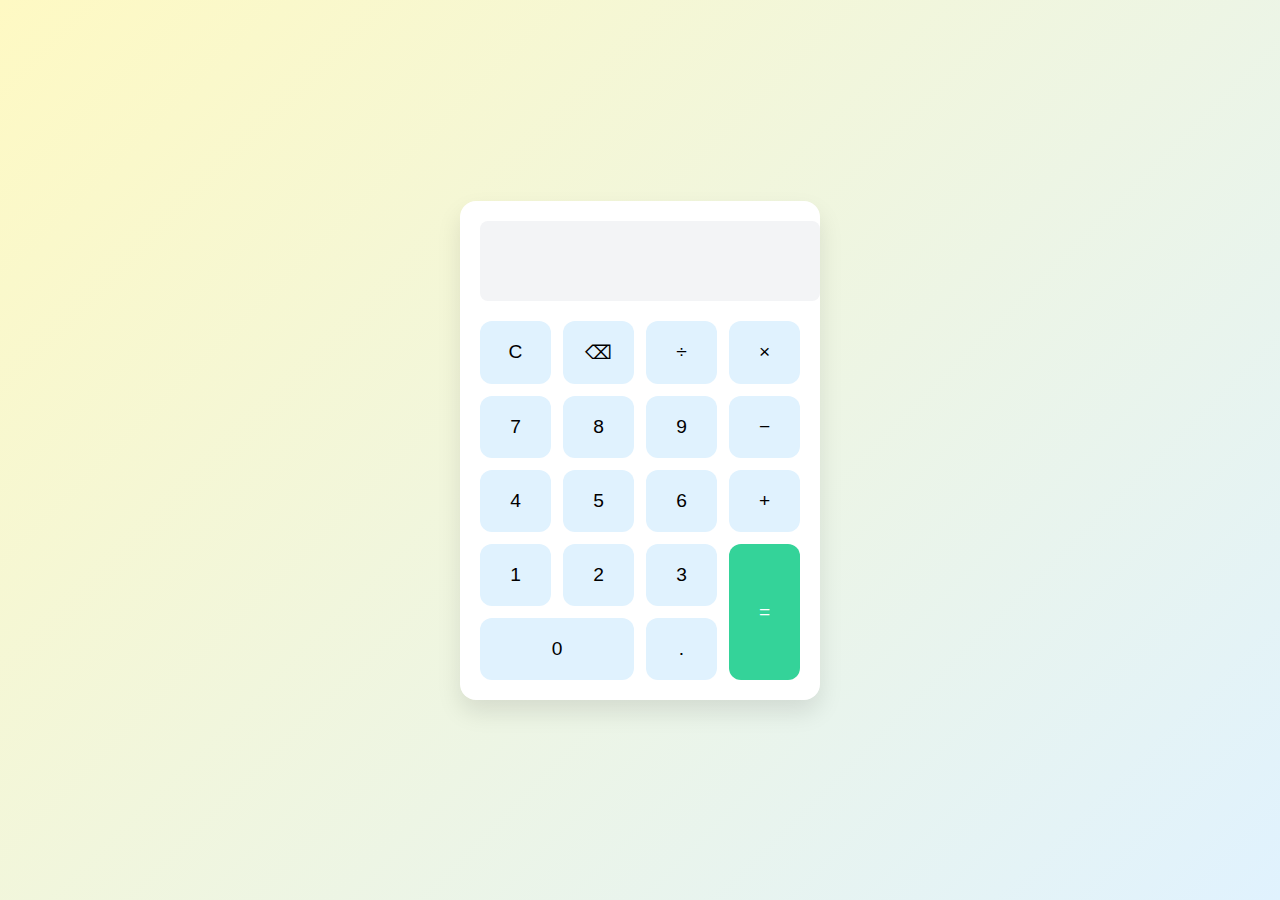
<file: Calculator/index.html>
<!DOCTYPE html>
<html lang="en">
<head>
  <meta charset="UTF-8" />
  <meta name="viewport" content="width=device-width, initial-scale=1.0"/>
  <title>Calculator</title>
  <link rel="stylesheet" href="style.css">
</head>
<body>
  <div class="calculator">
    <input type="text" id="display" readonly />
    <div class="buttons">
      <button onclick="clearDisplay()">C</button>
      <button onclick="deleteLast()">⌫</button>
      <button onclick="append('/')">÷</button>
      <button onclick="append('*')">×</button>

      <button onclick="append('7')">7</button>
      <button onclick="append('8')">8</button>
      <button onclick="append('9')">9</button>
      <button onclick="append('-')">−</button>

      <button onclick="append('4')">4</button>
      <button onclick="append('5')">5</button>
      <button onclick="append('6')">6</button>
      <button onclick="append('+')">+</button>

      <button onclick="append('1')">1</button>
      <button onclick="append('2')">2</button>
      <button onclick="append('3')">3</button>
      <button onclick="calculate()" class="equal">=</button>

      <button onclick="append('0')" class="zero">0</button>
      <button onclick="append('.')">.</button>
    </div>
  </div>
  <script src="script.js"></script>
</body>
</html>
</file>
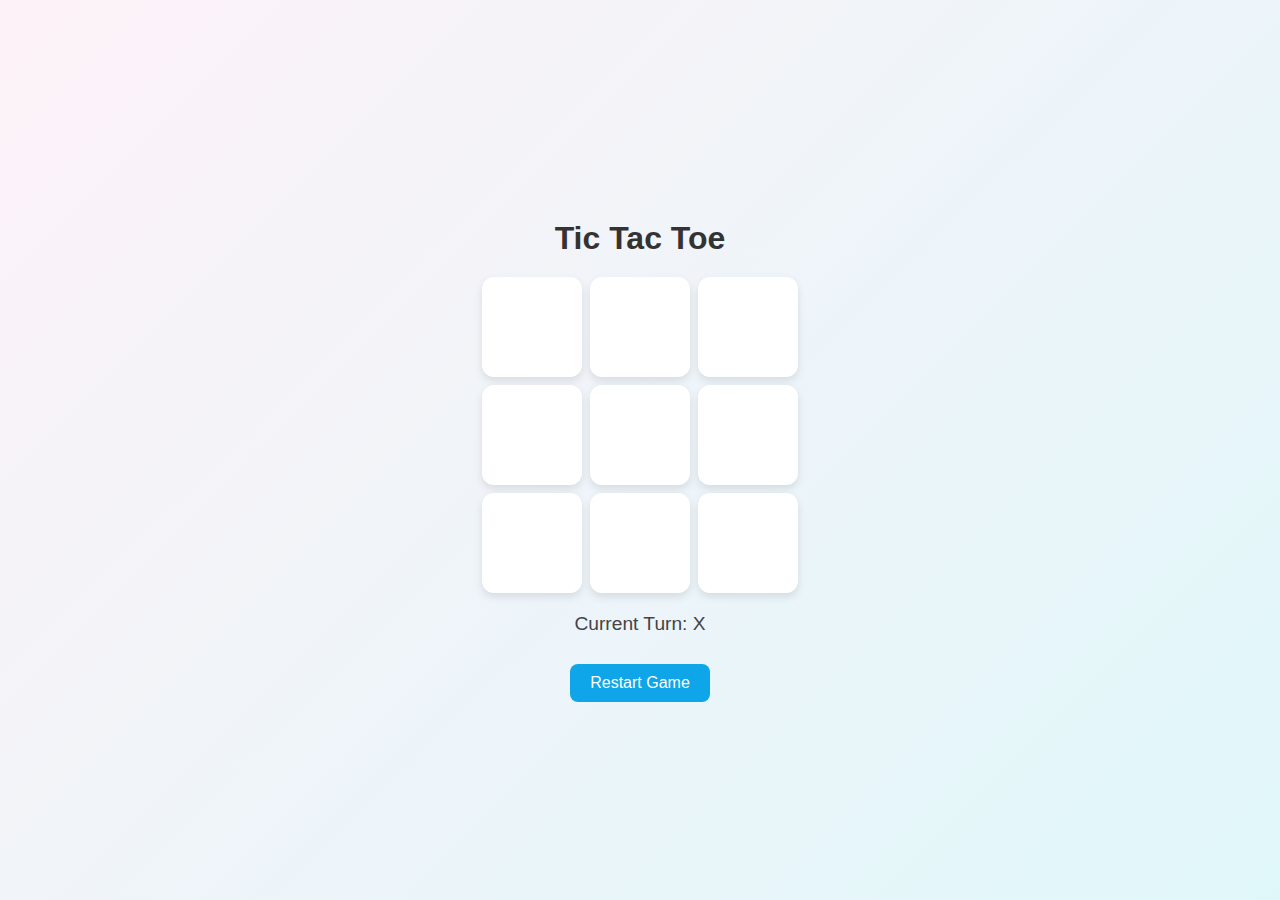
<file: TicTacToe/index.html>
<!DOCTYPE html>
<html lang="en">
<head>
  <meta charset="UTF-8" />
  <meta name="viewport" content="width=device-width, initial-scale=1.0"/>
  <title>Tic Tac Toe</title>
  <link rel="stylesheet" href="style.css">
</head>
<body>
  <h1>Tic Tac Toe</h1>
  <div id="game">
    <div class="cell" data-index="0"></div>
    <div class="cell" data-index="1"></div>
    <div class="cell" data-index="2"></div>
    <div class="cell" data-index="3"></div>
    <div class="cell" data-index="4"></div>
    <div class="cell" data-index="5"></div>
    <div class="cell" data-index="6"></div>
    <div class="cell" data-index="7"></div>
    <div class="cell" data-index="8"></div>
  </div>
  <p id="status">Current Turn: X</p>
  <button id="reset">Restart Game</button>

  <script src="script.js"></script>
</body>
</html>
</file>
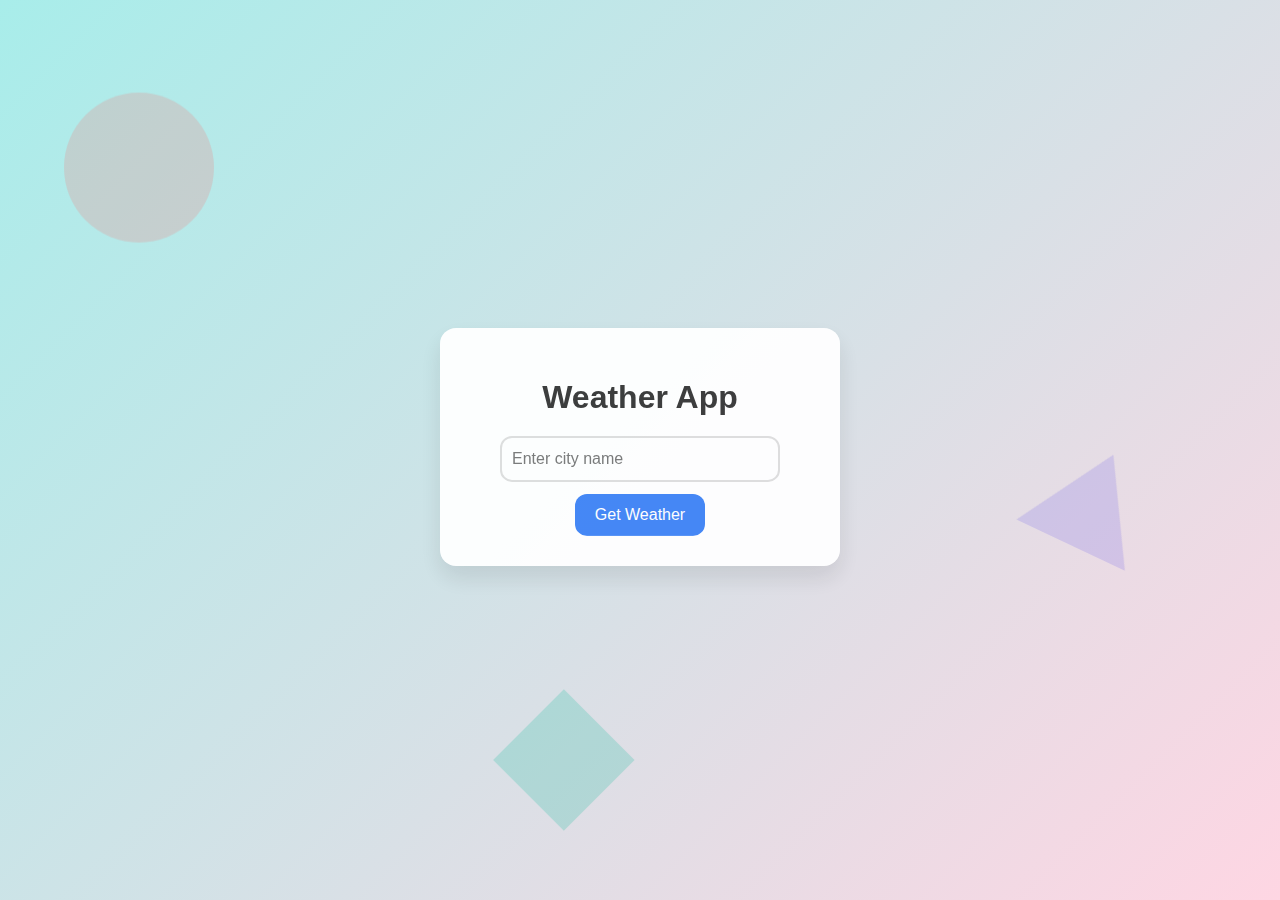
<file: Weather/index.html>
<!DOCTYPE html>
<html lang="en">
<head>
  <meta charset="UTF-8" />
  <meta name="viewport" content="width=device-width, initial-scale=1" />
  <title>Weather App</title>
  <link rel="stylesheet" href="style.css" />
  <script src="https://cdnjs.cloudflare.com/ajax/libs/gsap/3.12.2/gsap.min.js"></script>
</head>
<body>
  <div class="background-shapes">
    <div class="circle"></div>
    <div class="triangle"></div>
    <div class="square"></div>
  </div>

  <div class="weather-app">
    <h1>Weather App</h1>
    <input type="text" id="cityInput" placeholder="Enter city name" autocomplete="off" />
    <button id="searchBtn">Get Weather</button>

    <div id="weatherResult" class="hidden">
      <h2 id="cityName"></h2>
      <p id="temp"></p>
      <p id="description"></p>
      <p id="humidity"></p>
      <p id="wind"></p>
    </div>

    <p id="error" class="error hidden"></p>
  </div>

  <script src="script.js"></script>
</body>
</html>
</file>
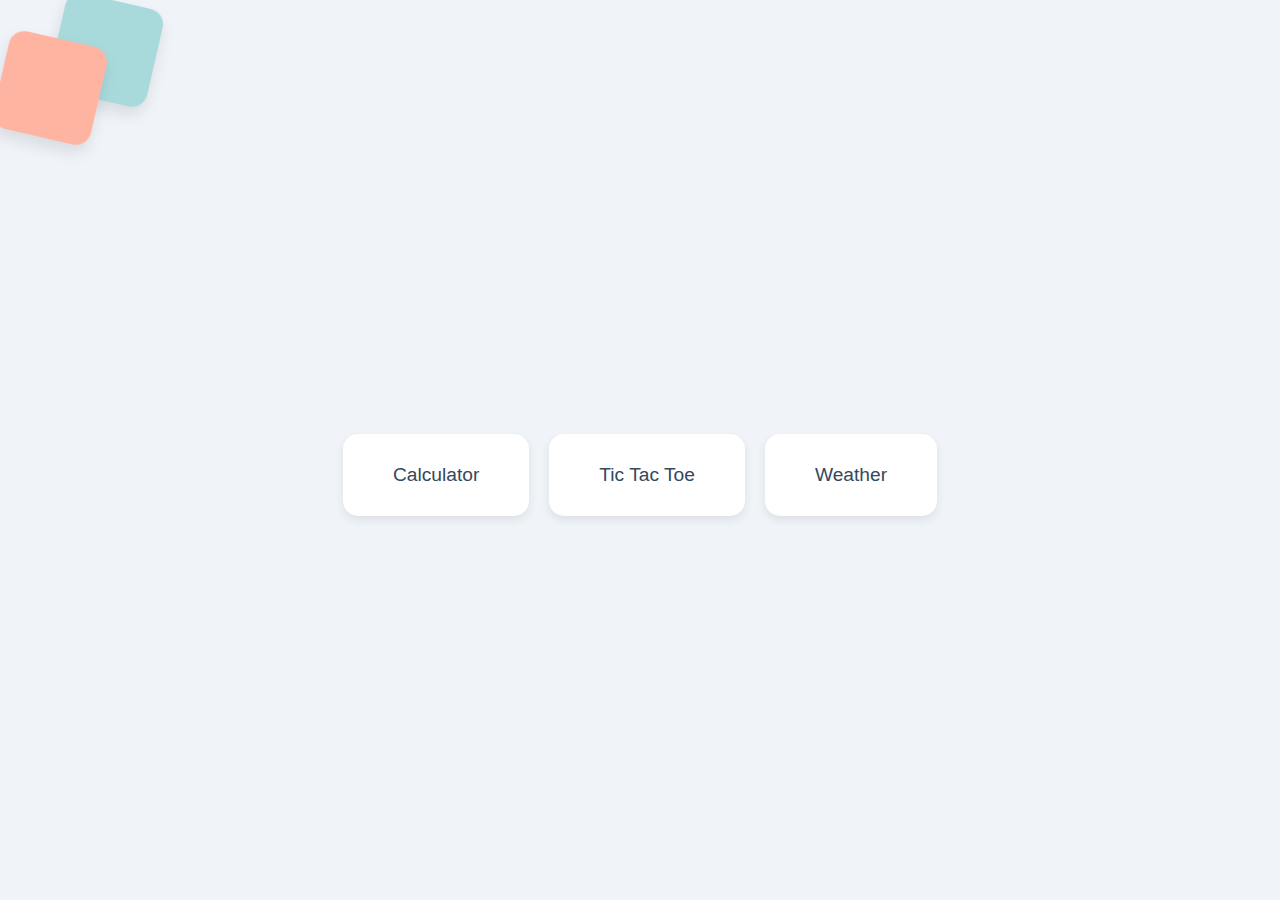
<file: HomePage.html>
<!DOCTYPE html>
<html lang="en" >
<head>
  <meta charset="UTF-8" />
  <meta name="viewport" content="width=device-width, initial-scale=1" />
  <title>web task 02</title>
  <link rel="stylesheet" href="Home.css" />
</head>
<body>
  <div id="box1"></div>
  <div id="box2"></div>

  <div class="cards-container">
    <div class="card" id="calculator">Calculator</div>
    <div class="card" id="ticTacToe">Tic Tac Toe</div>
    <div class="card" id="weather">Weather</div>
  </div>

  <script src="https://cdnjs.cloudflare.com/ajax/libs/gsap/3.12.2/gsap.min.js"></script>
  <script src="Home.js"></script>
</body>
</html>
</file>
<file: Calculator/style.css>
body {
  margin: 0;
  height: 100vh;
  background: linear-gradient(135deg, #fef9c3, #e0f2fe);
  display: flex;
  align-items: center;
  justify-content: center;
  font-family: 'Segoe UI', sans-serif;
}

.calculator {
  background: white;
  padding: 20px;
  border-radius: 16px;
  box-shadow: 0 12px 24px rgba(0, 0, 0, 0.1);
  width: 320px;
}

#display {
  width: 100%;
  height: 60px;
  font-size: 1.8rem;
  margin-bottom: 20px;
  padding: 10px;
  text-align: right;
  border: none;
  border-radius: 8px;
  background-color: #f3f4f6;
  outline: none;
}

.buttons {
  display: grid;
  grid-template-columns: repeat(4, 1fr);
  gap: 12px;
}

button {
  padding: 20px;
  font-size: 1.2rem;
  border: none;
  border-radius: 12px;
  background-color: #e0f2fe;
  cursor: pointer;
  transition: 0.2s ease-in-out;
}

button:hover {
  background-color: #bae6fd;
}

.equal {
  background-color: #34d399;
  color: white;
  grid-row: span 2;
}

.equal:hover {
  background-color: #10b981;
}

.zero {
  grid-column: span 2;
}
</file>
<file: TicTacToe/style.css>
body {
  margin: 0;
  padding: 0;
  font-family: 'Segoe UI', sans-serif;
  background: linear-gradient(135deg, #fdf2f8, #e0f7fa);
  display: flex;
  flex-direction: column;
  align-items: center;
  justify-content: center;
  height: 100vh;
}

h1 {
  margin-bottom: 20px;
  color: #333;
}

#game {
  display: grid;
  grid-template-columns: repeat(3, 100px);
  gap: 8px;
}

.cell {
  width: 100px;
  height: 100px;
  background-color: white;
  border-radius: 12px;
  display: flex;
  align-items: center;
  justify-content: center;
  font-size: 2.5rem;
  cursor: pointer;
  box-shadow: 0 4px 8px rgba(0,0,0,0.1);
}

#status {
  margin-top: 20px;
  font-size: 1.2rem;
  color: #444;
}

#reset {
  margin-top: 10px;
  padding: 10px 20px;
  border: none;
  background-color: #0ea5e9;
  color: white;
  border-radius: 8px;
  font-size: 1rem;
  cursor: pointer;
}

#reset:hover {
  background-color: #0284c7;
}
</file>
<file: Weather/style.css>
body {
  margin: 0;
  font-family: 'Segoe UI', Tahoma, Geneva, Verdana, sans-serif;
  background: linear-gradient(135deg, #a8edea, #fed6e3);
  display: flex;
  justify-content: center;
  align-items: center;
  height: 100vh;
  overflow: hidden;
  position: relative;
}

.weather-app {
  background: white;
  padding: 30px 40px;
  border-radius: 16px;
  box-shadow: 0 12px 24px rgba(0, 0, 0, 0.1);
  text-align: center;
  width: 320px;
  z-index: 10;
  position: relative;
}

h1 {
  margin-bottom: 20px;
  color: #333;
}

input[type="text"] {
  padding: 12px 10px;
  width: 80%;
  border: 2px solid #ddd;
  border-radius: 12px;
  font-size: 1rem;
  outline: none;
  transition: 0.2s ease-in-out;
}

input[type="text"]:focus {
  border-color: #3b82f6;
  box-shadow: 0 0 5px rgba(59, 130, 246, 0.5);
}

button {
  margin-top: 12px;
  padding: 12px 20px;
  font-size: 1rem;
  background-color: #3b82f6;
  color: white;
  border: none;
  border-radius: 12px;
  cursor: pointer;
  transition: background-color 0.2s ease-in-out;
}

button:hover {
  background-color: #2563eb;
}

#weatherResult {
  margin-top: 20px;
}

.hidden {
  display: none;
}

.error {
  color: red;
  margin-top: 20px;
}

/* Background Shapes */
.background-shapes {
  position: absolute;
  top: 0;
  left: 0;
  width: 100%;
  height: 100%;
  z-index: 0;
  overflow: hidden;
}

.circle,
.triangle,
.square {
  position: absolute;
  opacity: 0.2;
}

.circle {
  width: 150px;
  height: 150px;
  border-radius: 50%;
  background: #ff6b6b;
  top: 10%;
  left: 5%;
}

.triangle {
  width: 0;
  height: 0;
  border-left: 60px solid transparent;
  border-right: 60px solid transparent;
  border-bottom: 100px solid #6c5ce7;
  top: 50%;
  right: 10%;
}

.square {
  width: 100px;
  height: 100px;
  background: #00b894;
  bottom: 10%;
  left: 40%;
  transform: rotate(45deg);
}
</file>
<file: Home.css>
body {
  margin: 0;
  padding: 0;
  background: #f0f4f8; 
  overflow: hidden;
  height: 100vh;
  position: relative;
  font-family: 'Segoe UI', Tahoma, Geneva, Verdana, sans-serif;
  color: #2c3e50; 
  display: flex;
  justify-content: center;
  align-items: center;
  flex-direction: column;
}

#box1, #box2 {
  position: absolute;
  width: 100px;
  height: 100px;
  top: 0;
  left: 0;
  border-radius: 15px; 
  z-index: 10;
  box-shadow: 0 8px 15px rgba(0, 0, 0, 0.1);
}

#box1 {
  background-color: #a8dadc; 
}

#box2 {
  background-color: #ffb4a2; /* pastel coral */
}

.cards-container {
  display: flex;
  gap: 20px;
  z-index: 20;
  margin-top: 50px;
}

.card {
  background: #ffffff; 
  padding: 30px 50px;
  border-radius: 15px;
  cursor: pointer;
  user-select: none;
  font-size: 1.2rem;
  text-align: center;
  transition: background 0.3s ease, transform 0.2s ease, box-shadow 0.3s ease;
  box-shadow: 0 4px 8px rgba(44, 62, 80, 0.1);
  color: #34495e; /* soft dark blue-gray text */
}

.card:hover {
  background: #e0f7fa; 
  transform: scale(1.05);
  box-shadow: 0 8px 20px rgba(44, 62, 80, 0.15);
}
</file>
